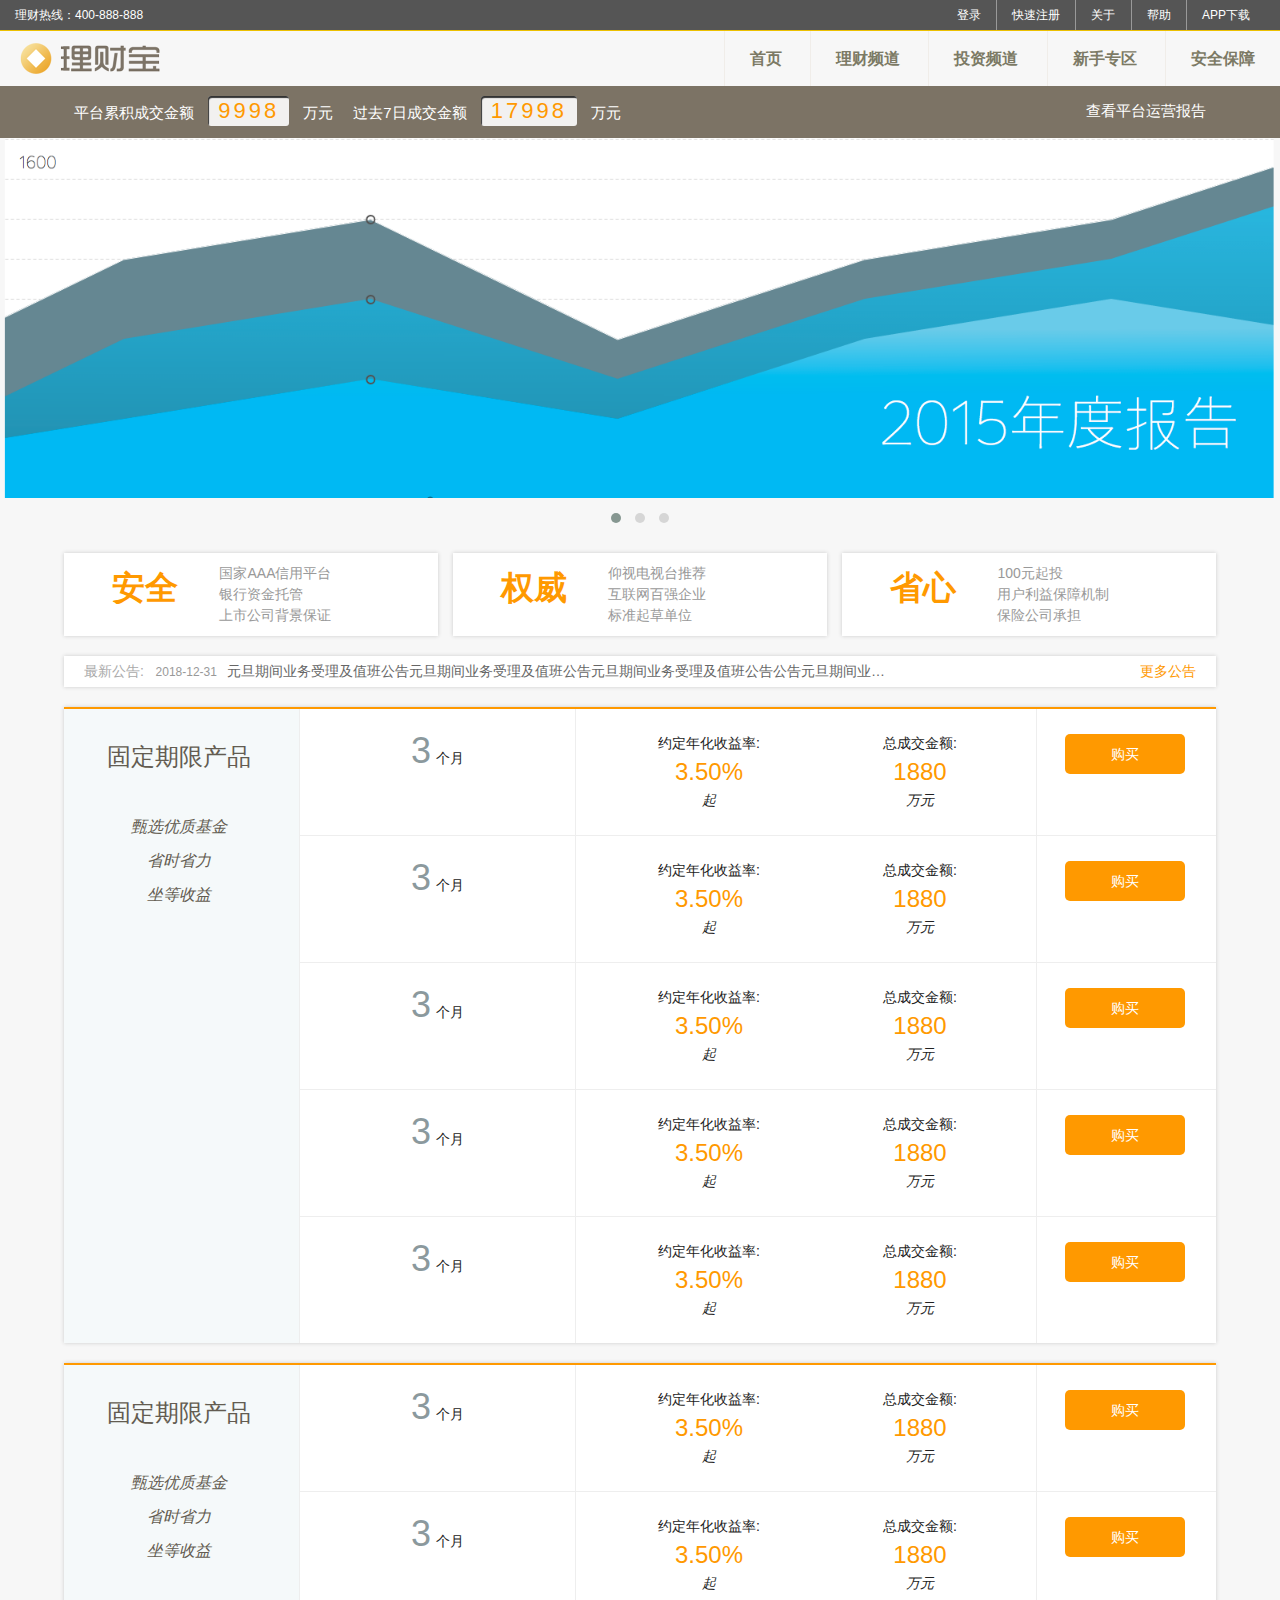
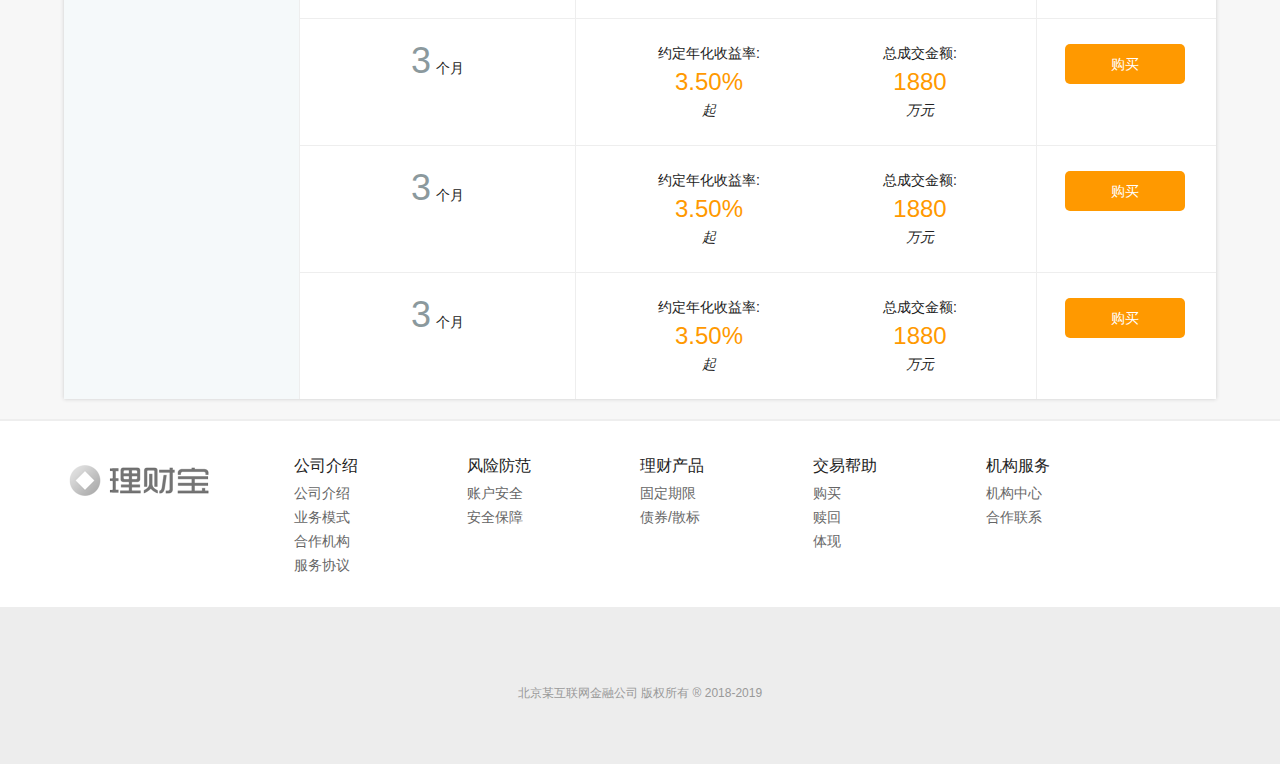
<file: index.html>
<!DOCTYPE html>
<html lang="zh-cmn-Hans">

<head>
    <meta charset="UTF-8">
    <meta name="viewport" content="width=device-width, initial-scale=1.0">
    <meta http-equiv="X-UA-Compatible" content="ie=edge">
    <title>理财网站</title>
    <link rel="stylesheet" href="./css/normalize.css">
    <link rel="stylesheet" href="./css/main.css">
    <link rel="stylesheet" href="js/vendor/owl.carousel.2.1.0/assets/owl.carousel.min.css">
    <link rel="stylesheet" href="js/vendor/owl.carousel.2.1.0/assets/owl.theme.default.min.css">
    <link rel="shortcut icon" href="favicon.ico">
</head>

<body>
    <!--[if lte IE 8]>
<p class="browser-upgrade">你的浏览器太老了，请<a href="https://browsehappy.com">点击</a>更新</p>
<![endif]-->
    <header>
        <nav class="top" id="top">
            <span class="tel">理财热线：400-888-888</span>
            <ul>
                <li><a href="#">登录</a></li>
                <li><a href="#">快速注册</a></li>
                <li><a href="#">关于</a></li>
                <li><a href="#">帮助</a></li>
                <li><a href="#">APP下载</a></li>
            </ul>
        </nav>
        <nav class="main">
            <a href="#" class="brand"><img src="./img/logo@1x.png" alt="logo"></a>
            <ul>
                <li><a href="#">首页</a></li>
                <li><a href="#">理财频道</a></li>
                <li><a href="#">投资频道</a></li>
                <li><a href="#">新手专区</a></li>
                <li><a href="#">安全保障</a></li>
            </ul>
        </nav>
    </header>
    <div class="container">
        <div class="transaction clearfix">
            <div class="trans-content">
                <div class="trans-data">
                    <span>平台累积成交金额</span>
                    <span class="trans-money">9998</span>
                    <span>万元</span>
                </div>
                <div class="trans-data">
                    <span>过去7日成交金额</span>
                    <span class="trans-money">17998</span>
                    <span>万元</span>
                </div>
                <div class="trans-report">
                    <a href="#">查看平台运营报告</a>
                </div>
            </div>
        </div>
        <div class="ad">
            <div class="owl-carousel owl-theme">
                <div class="item">
                    <picture>
                        <source srcset="img/ad001-l.png" media="(min-width:50em)">
                        <source srcset="img/ad001-m.png" media="(min-width:30em)">
                        <img src="img/ad001.png" alt="2015年度报告">
                    </picture>
                </div>
                <div class="item">
                    <picture>
                        <source srcset="img/ad002-l.png" media="(min-width: 50em)">
                        <source srcset="img/ad002-m.png" media="(min-width: 30em)">
                        <img srcset="img/ad002.png" alt="新年红包">
                    </picture>
                </div>
                <div class="item">
                    <picture>
                        <source srcset="img/ad003-l.png" media="(min-width: 50em)">
                        <source srcset="img/ad003-m.png" media="(min-width: 30em)">
                        <img srcset="img/ad003.png" alt="新手秘籍">
                    </picture>
                </div>
            </div>
        </div>
        <section class="feature">
            <div class="item">
                <h3>安全</h3>
                <p>国家AAA信用平台<br>银行资金托管<br>上市公司背景保证</p>
            </div>
            <div class="item">
                <h3>权威</h3>
                <p>仰视电视台推荐<br>互联网百强企业<br>标准起草单位</p>
            </div>
            <div class="item">
                <h3>省心</h3>
                <p>100元起投<br>用户利益保障机制<br>保险公司承担</p>
            </div>
        </section>
        <div class="notice clearfix">
            <a href="#"><span>2018-12-31</span>元旦期间业务受理及值班公告元旦期间业务受理及值班公告元旦期间业务受理及值班公告公告元旦期间业务受理及值班公告公告元旦期间业务受理及值班公告公告元旦期间业务受理及值班公告</a>
            <a href="#" class="more">更多公告</a>
        </div>
        <section class="product clearfix">
            <h2>
                固定期限产品
                <em>甄选优质基金</em>
                <em>省时省力</em>
                <em>坐等收益</em>
            </h2>
            <div class="product-content">
                <div class="item clearfix">
                    <h3><em>3</em>个月</h3>
                    <div class="info">
                        <p>约定年化收益率: <span class="year-rate">3.50%</span><i>起</i></p>
                        <p>总成交金额: <span class="money">1880</span><i>万元</i></p>
                    </div>
                    <div class="buy">
                        <a href="#">购买</a>
                    </div>
                </div>
                <div class="item clearfix">
                    <h3><em>3</em>个月</h3>
                    <div class="info">
                        <p>约定年化收益率: <span class="year-rate">3.50%</span><i>起</i></p>
                        <p>总成交金额: <span class="money">1880</span><i>万元</i></p>
                    </div>
                    <div class="buy">
                        <a href="#">购买</a>
                    </div>
                </div>
                <div class="item clearfix">
                    <h3><em>3</em>个月</h3>
                    <div class="info">
                        <p>约定年化收益率: <span class="year-rate">3.50%</span><i>起</i></p>
                        <p>总成交金额: <span class="money">1880</span><i>万元</i></p>
                    </div>
                    <div class="buy">
                        <a href="#">购买</a>
                    </div>
                </div>
                <div class="item clearfix">
                    <h3><em>3</em>个月</h3>
                    <div class="info">
                        <p>约定年化收益率: <span class="year-rate">3.50%</span><i>起</i></p>
                        <p>总成交金额: <span class="money">1880</span><i>万元</i></p>
                    </div>
                    <div class="buy">
                        <a href="#">购买</a>
                    </div>
                </div>
                <div class="item clearfix">
                    <h3><em>3</em>个月</h3>
                    <div class="info">
                        <p>约定年化收益率: <span class="year-rate">3.50%</span><i>起</i></p>
                        <p>总成交金额: <span class="money">1880</span><i>万元</i></p>
                    </div>
                    <div class="buy">
                        <a href="#">购买</a>
                    </div>
                </div>
            </div>
        </section>
        <section class="product clearfix">
            <h2>
                固定期限产品
                <em>甄选优质基金</em>
                <em>省时省力</em>
                <em>坐等收益</em>
            </h2>
            <div class="product-content">
                <div class="item clearfix">
                    <h3><em>3</em>个月</h3>
                    <div class="info">
                        <p>约定年化收益率: <span class="year-rate">3.50%</span><i>起</i></p>
                        <p>总成交金额: <span class="money">1880</span><i>万元</i></p>
                    </div>
                    <div class="buy">
                        <a href="#">购买</a>
                    </div>
                </div>
                <div class="item clearfix">
                    <h3><em>3</em>个月</h3>
                    <div class="info">
                        <p>约定年化收益率: <span class="year-rate">3.50%</span><i>起</i></p>
                        <p>总成交金额: <span class="money">1880</span><i>万元</i></p>
                    </div>
                    <div class="buy">
                        <a href="#">购买</a>
                    </div>
                </div>
                <div class="item clearfix">
                    <h3><em>3</em>个月</h3>
                    <div class="info">
                        <p>约定年化收益率: <span class="year-rate">3.50%</span><i>起</i></p>
                        <p>总成交金额: <span class="money">1880</span><i>万元</i></p>
                    </div>
                    <div class="buy">
                        <a href="#">购买</a>
                    </div>
                </div>
                <div class="item clearfix">
                    <h3><em>3</em>个月</h3>
                    <div class="info">
                        <p>约定年化收益率: <span class="year-rate">3.50%</span><i>起</i></p>
                        <p>总成交金额: <span class="money">1880</span><i>万元</i></p>
                    </div>
                    <div class="buy">
                        <a href="#">购买</a>
                    </div>
                </div>
                <div class="item clearfix">
                    <h3><em>3</em>个月</h3>
                    <div class="info">
                        <p>约定年化收益率: <span class="year-rate">3.50%</span><i>起</i></p>
                        <p>总成交金额: <span class="money">1880</span><i>万元</i></p>
                    </div>
                    <div class="buy">
                        <a href="#">购买</a>
                    </div>
                </div>
            </div>
        </section>
        <nav class="footer">
            <div class="footer-content clearfix">
                <p class="brand"></p>
                <ul>
                    <li class="title">公司介绍</li>
                    <li><a href="#">公司介绍</a></li>
                    <li><a href="#">业务模式</a></li>
                    <li><a href="#">合作机构</a></li>
                    <li><a href="#">服务协议</a></li>
                </ul>
                <ul>
                    <li class="title">风险防范</li>
                    <li><a href="#">账户安全</a></li>
                    <li><a href="#">安全保障</a></li>
                </ul>
                <ul>
                    <li class="title">理财产品</li>
                    <li><a href="#">固定期限</a></li>
                    <li><a href="#">债券/散标</a></li>
                </ul>
                <ul>
                    <li class="title">交易帮助</li>
                    <li><a href="#">购买</a></li>
                    <li><a href="#">赎回</a></li>
                    <li><a href="#">体现</a></li>
                </ul>
                <ul>
                    <li class="title">机构服务</li>
                    <li><a href="#">机构中心</a></li>
                    <li><a href="#">合作联系</a></li>
                </ul>
            </div>
        </nav>
    </div>
    <footer>
        <ul>
            <li><span class="icon icon-zfywxk">支付业务许可证</span></li>
            <li><span class="icon icon-pcirk">PCI认证</span></li>
            <li><span class="icon icon-visayz">Visa验证</span></li>
            <li><span class="icon icon-vsjmfw">VerSign加密服务</span></li>
            <li><span class="icon icon-wlgs">网络工商</span></li>
            <li><span class="icon icon-rzcx">电子商务协会认证诚信网</span></li>
            <li><span class="icon icon-gs">北京工商</span></li>
        </ul>
        <p>北京某互联网金融公司 版权所有 &reg; 2018-2019</p>
    </footer>
    <script src="js/vendor/jquery.min.js"></script>
    <script src="js/vendor/owl.carousel.2.1.0/owl.carousel.min.js"></script>
    <script src="js/vendor/picturefill.min.js"></script>
    <script src="js/main.js"></script>
</body>

</html>
</file>
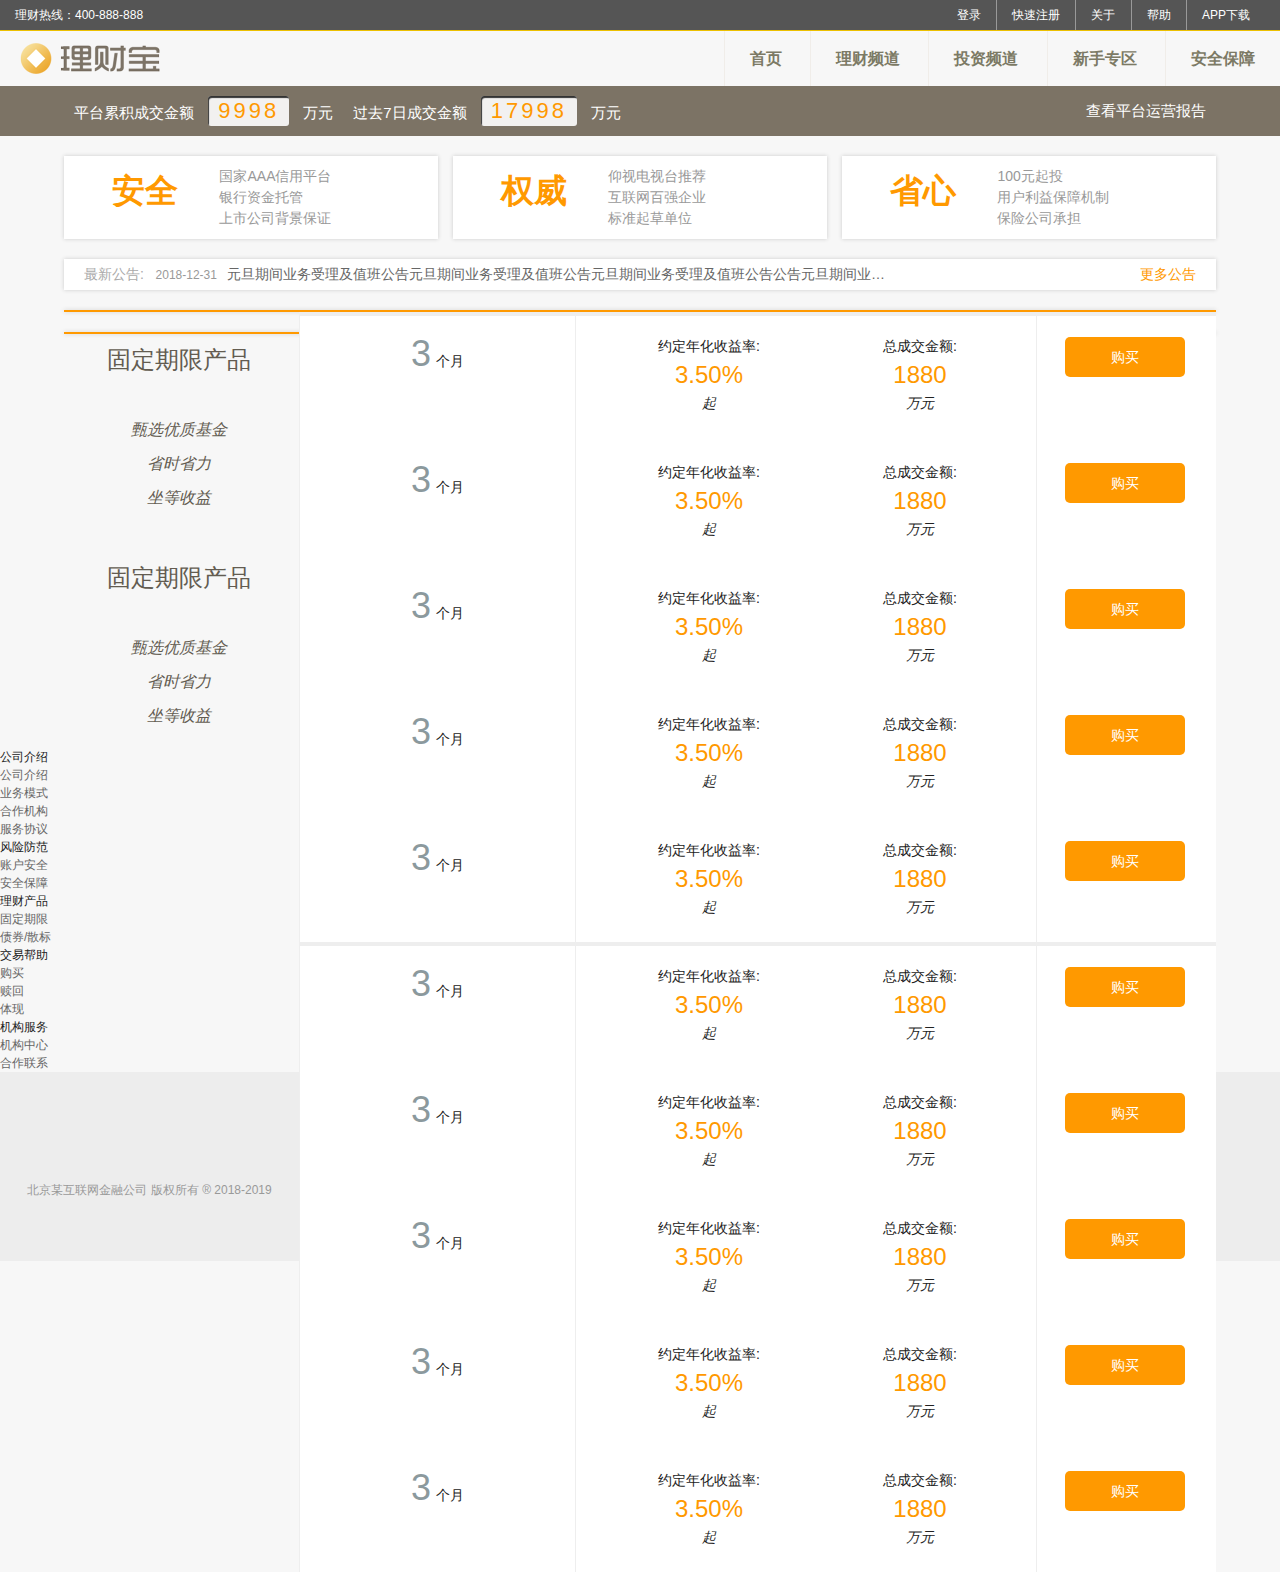
<file: src/index.html>
<!DOCTYPE html>
<html lang="zh-cmn-Hans">

<head>
    <meta charset="UTF-8">
    <meta name="viewport" content="width=device-width, initial-scale=1.0">
    <meta http-equiv="X-UA-Compatible" content="ie=edge">
    <title>理财网站</title>
    <link rel="stylesheet" href="./css/normalize.css">
    <link rel="stylesheet" href="./css/main.css">
</head>

<body>
    <!--[if lte IE 8]>
<p class="browser-upgrade">你的浏览器太老了，请<a href="https://browsehappy.com">点击</a>更新</p>
<![endif]-->
    <header>
        <nav class="top" id="top">
            <span class="tel">理财热线：400-888-888</span>
            <ul>
                <li><a href="#">登录</a></li>
                <li><a href="#">快速注册</a></li>
                <li><a href="#">关于</a></li>
                <li><a href="#">帮助</a></li>
                <li><a href="#">APP下载</a></li>
            </ul>
        </nav>
        <nav class="main">
            <a href="#" class="brand"><img src="./img/logo@1x.png" alt="logo"></a>
            <ul>
                <li><a href="#">首页</a></li>
                <li><a href="#">理财频道</a></li>
                <li><a href="#">投资频道</a></li>
                <li><a href="#">新手专区</a></li>
                <li><a href="#">安全保障</a></li>
            </ul>
        </nav>
    </header>
    <div class="container">
        <div class="transaction">
            <div class="trans-content">
                <div class="trans-data">
                    <span>平台累积成交金额</span>
                    <span class="trans-money">9998</span>
                    <span>万元</span>
                </div>
                <div class="trans-data">
                    <span>过去7日成交金额</span>
                    <span class="trans-money">17998</span>
                    <span>万元</span>
                </div>
                <div class="trans-report">
                    <a href="#">查看平台运营报告</a>
                </div>
            </div>
        </div>
        <div class="ad">
            <div class="item">
                <img src="./img/ad001.png" alt="">
            </div>
            <div class="item">
                <img src="./img/ad002.png" alt="">
            </div>
            <div class="item">
                <img src="./img/ad003.png" alt="">
            </div>
        </div>
        <section class="feature">
            <div class="item">
                <h3>安全</h3>
                <p>国家AAA信用平台<br>银行资金托管<br>上市公司背景保证</p>
            </div>
            <div class="item">
                <h3>权威</h3>
                <p>仰视电视台推荐<br>互联网百强企业<br>标准起草单位</p>
            </div>
            <div class="item">
                <h3>省心</h3>
                <p>100元起投<br>用户利益保障机制<br>保险公司承担</p>
            </div>
        </section>
        <div class="notice clearfix">
            <a href="#"><span>2018-12-31</span>元旦期间业务受理及值班公告元旦期间业务受理及值班公告元旦期间业务受理及值班公告公告元旦期间业务受理及值班公告公告元旦期间业务受理及值班公告公告元旦期间业务受理及值班公告</a>
            <a href="#" class="more">更多公告</a>
        </div>
        <section class="product">
            <h2>
                固定期限产品
                <em>甄选优质基金</em>
                <em>省时省力</em>
                <em>坐等收益</em>
            </h2>
            <div class="product-content">
                <div class="item">
                    <h3><em>3</em>个月</h3>
                    <div class="info">
                        <p>约定年化收益率: <span class="year-rate">3.50%</span><i>起</i></p>
                        <p>总成交金额: <span class="money">1880</span><i>万元</i></p>
                    </div>
                    <div class="buy">
                        <a href="#">购买</a>
                    </div>
                </div>
                <div class="item">
                    <h3><em>3</em>个月</h3>
                    <div class="info">
                        <p>约定年化收益率: <span class="year-rate">3.50%</span><i>起</i></p>
                        <p>总成交金额: <span class="money">1880</span><i>万元</i></p>
                    </div>
                    <div class="buy">
                        <a href="#">购买</a>
                    </div>
                </div>
                <div class="item">
                    <h3><em>3</em>个月</h3>
                    <div class="info">
                        <p>约定年化收益率: <span class="year-rate">3.50%</span><i>起</i></p>
                        <p>总成交金额: <span class="money">1880</span><i>万元</i></p>
                    </div>
                    <div class="buy">
                        <a href="#">购买</a>
                    </div>
                </div>
                <div class="item">
                    <h3><em>3</em>个月</h3>
                    <div class="info">
                        <p>约定年化收益率: <span class="year-rate">3.50%</span><i>起</i></p>
                        <p>总成交金额: <span class="money">1880</span><i>万元</i></p>
                    </div>
                    <div class="buy">
                        <a href="#">购买</a>
                    </div>
                </div>
                <div class="item">
                    <h3><em>3</em>个月</h3>
                    <div class="info">
                        <p>约定年化收益率: <span class="year-rate">3.50%</span><i>起</i></p>
                        <p>总成交金额: <span class="money">1880</span><i>万元</i></p>
                    </div>
                    <div class="buy">
                        <a href="#">购买</a>
                    </div>
                </div>
            </div>
        </section>
        <section class="product">
            <h2>
                固定期限产品
                <em>甄选优质基金</em>
                <em>省时省力</em>
                <em>坐等收益</em>
            </h2>
            <div class="product-content">
                <div class="item">
                    <h3><em>3</em>个月</h3>
                    <div class="info">
                        <p>约定年化收益率: <span class="year-rate">3.50%</span><i>起</i></p>
                        <p>总成交金额: <span class="money">1880</span><i>万元</i></p>
                    </div>
                    <div class="buy">
                        <a href="#">购买</a>
                    </div>
                </div>
                <div class="item">
                    <h3><em>3</em>个月</h3>
                    <div class="info">
                        <p>约定年化收益率: <span class="year-rate">3.50%</span><i>起</i></p>
                        <p>总成交金额: <span class="money">1880</span><i>万元</i></p>
                    </div>
                    <div class="buy">
                        <a href="#">购买</a>
                    </div>
                </div>
                <div class="item">
                    <h3><em>3</em>个月</h3>
                    <div class="info">
                        <p>约定年化收益率: <span class="year-rate">3.50%</span><i>起</i></p>
                        <p>总成交金额: <span class="money">1880</span><i>万元</i></p>
                    </div>
                    <div class="buy">
                        <a href="#">购买</a>
                    </div>
                </div>
                <div class="item">
                    <h3><em>3</em>个月</h3>
                    <div class="info">
                        <p>约定年化收益率: <span class="year-rate">3.50%</span><i>起</i></p>
                        <p>总成交金额: <span class="money">1880</span><i>万元</i></p>
                    </div>
                    <div class="buy">
                        <a href="#">购买</a>
                    </div>
                </div>
                <div class="item">
                    <h3><em>3</em>个月</h3>
                    <div class="info">
                        <p>约定年化收益率: <span class="year-rate">3.50%</span><i>起</i></p>
                        <p>总成交金额: <span class="money">1880</span><i>万元</i></p>
                    </div>
                    <div class="buy">
                        <a href="#">购买</a>
                    </div>
                </div>
            </div>
        </section>
        <nav class="footer">
            <div class="footer-content">
                <p class="brand"></p>
                <ul>
                    <li class="title">公司介绍</li>
                    <li><a href="#">公司介绍</a></li>
                    <li><a href="#">业务模式</a></li>
                    <li><a href="#">合作机构</a></li>
                    <li><a href="#">服务协议</a></li>
                </ul>
                <ul>
                    <li class="title">风险防范</li>
                    <li><a href="#">账户安全</a></li>
                    <li><a href="#">安全保障</a></li>
                </ul>
                <ul>
                    <li class="title">理财产品</li>
                    <li><a href="#">固定期限</a></li>
                    <li><a href="#">债券/散标</a></li>
                </ul>
                <ul>
                    <li class="title">交易帮助</li>
                    <li><a href="#">购买</a></li>
                    <li><a href="#">赎回</a></li>
                    <li><a href="#">体现</a></li>
                </ul>
                <ul>
                    <li class="title">机构服务</li>
                    <li><a href="#">机构中心</a></li>
                    <li><a href="#">合作联系</a></li>
                </ul>
            </div>
        </nav>
    </div>
    <footer>
        <ul>
            <li><span class="icon icon-zfywxk">支付业务许可证</span></li>
            <li><span class="icon icon-pcirk">PCI认证</span></li>
            <li><span class="icon icon-visayz">Visa验证</span></li>
            <li><span class="icon icon-vsjmfw">VerSign加密服务</span></li>
            <li><span class="icon icon-wlgs">网络工商</span></li>
            <li><span class="icon icon-rzcx">电子商务协会认证诚信网</span></li>
            <li><span class="icon icon-gs">北京工商</span></li>
        </ul>
        <p>北京某互联网金融公司 版权所有 &reg; 2018-2019</p>
    </footer>
</body>

</html>
</file>
<file: css/main.css>
/*
 * 页面样式
 */

/* ===========
   基本默认值
   =========== */

html {
    /* 浏览器默认是16px,这样设置就变为10px */
    font-size: 62.5%;
    /* 深灰色:接近黑色，减低对比度，更雅致 */
    color: #222;
}

::selection {
    background-color: #b3d4fc;
    text-shadow: none;
}

ul {
    margin: 0;
    padding: 0;
}

li {
    list-style: none;
}

/* ===========
   工具样式：也就是常用样式的缩写，类似bootstrap，并不会都用到，非常方便
   =========== */

.center-block {
    display: block;
    margin-right: auto;
    margin-left: auto;
}

.pull-right {
    float: right !important;
}

.pull-left {
    float: left !important;
}

.text-right {
    text-align: right !important;
}

.text-left {
    text-align: left !important;
}

.text-center {
    text-align: center !important;
}

.hide {
    display: none !important;
}

.show {
    display: block !important;
}

.invisible {
    visibility: hidden;
}

.text-hide {
    /* font-family: a;实际没有这个字体只是充数。 */
    font: 0/0 a;
    color: transparent;
    text-shadow: none;
    background-color: transparent;
    border: 0;
}

/* before是为了防止上下外边距叠加 */
.clearfix:before,
.clearfix:after {
    /* BFC，块级格式上下文，触发BFC */
    content: " ";
    display: table;
}

.clearfix:after {
    clear: both;
}

/* ===========
   浏览器更新提示
   =========== */

.browser-upgrade {
    margin: 0;
    padding: 1rem;
    background: #ccc;
}

/* ===========
   自定义页面样式
   =========== */

body {
    font-size: 1.2rem;
    /* 一般是1.5~1.8 ，是字体的倍数*/
    line-height: 1.5;
    background-color: #f7f7f7;
}

a {
    color: #666;
    text-decoration: none;
}

a:hover,
a:active {
    color: #0ae;
    text-decoration: underline;
}

/* 网站头部 */

header {
    width: 100%;
}

/* 上导航 */
header .top {
    line-height: 3rem;
    padding: 0 1.5rem;
    color: #fff;
    background: #555;
    border-bottom: 1px #ecc000 solid;
}

header .top .tel {
    float: left;
}

header .top ul {
    text-align: right;
}

header .top ul li {
    display: inline-block;
}

header .top ul li+li {
    border-left: 1px solid #999;
    margin-left: -3px;
}

header .top ul li a {
    display: inline-block;
    padding: 0 1.5rem;
    color: #fff;
}

@media only screen and (max-width: 50em) {
    header .top ul li a {
        padding: 0 1rem;
    }
}

/* @media only screen and (min-width: 30.0625em) and (max-width: 50em) {} */

@media only screen and (max-width: 30em) {

    header .top .tel,
    header .top ul li:nth-last-child(-n+2) {
        display: none;
    }
}

/* 主导航 */
header .main {
    padding: 0;
}

header .main .brand {
    float: left;
    padding: 1rem 1.5rem 0;
}

header .main ul {
    text-align: right;
}

header .main ul li {
    display: inline-block;
    border-left: 1px solid #f0ede9;
}

header .main ul li a {
    display: inline-block;
    padding: 0 2.5rem;
    line-height: 5.5rem;
    font-size: 1.6rem;
    font-weight: bold;
    color: #7c7a65;
    text-decoration: none;
}

header .main ul li a:hover,
header .main ul li a:active,
header .main ul li a.active {
    color: #ffb300;
    background-color: #f8f6f1;
}

@media only screen and (max-width: 50em) {

    header .main .brand {
        float: none;
        display: block;
        padding: 0;
        margin: 1.5rem auto 0.5rem;
        text-align: center;
    }

    header .main ul {
        text-align: center;
    }

    header .main ul li {
        border: none;
    }

    header .main ul li a {
        padding: 0 1.5rem;
    }
}

@media only screen and (max-width: 30em) {

    header .main ul li {
        line-height: 3rem;
    }

    header .main ul li:first-child {
        display: none;
    }

    header .main ul li a {
        font-weight: normal;
        padding: 0 0.5rem;
    }
}

/* 网站主要内容 */
.container {
    width: 100%;
}

/* 交易信息 */

.transaction {
    width: 100%;
    background-color: #7c7365;
}

.trans-content {
    max-width: 90%;
    margin: 0 auto;
    font-size: 1.5rem;
}

.trans-data {
    float: left;
    padding: 1rem;
    text-align: left;
}

.trans-data span {
    display: inline-block;
    line-height: 3rem;
    color: #fff;
}

.trans-data span.trans-money {
    font-size: 2.2rem;
    color: #ff9900;
    letter-spacing: 3px;
    margin: 0 1rem;
    padding: 0 1rem;
    border-radius: 3px;
    background-color: rgba(255, 255, 255, 0.9);
    box-shadow: 1px 2px 1px #333 inset;
}

.trans-report {
    text-align: right;
}

.trans-report a {
    display: inline-block;
    padding: 1rem;
    line-height: 3rem;
    color: #fff;
}

@media only screen and (max-width: 50em) {

    .trans-data {
        padding: 1rem 0.5rem;
    }

    .trans-data span {
        font-size: 1.2rem;
    }

    .trans-data span.trans-money {
        font-size: 1.6rem;
        margin: 0;
        padding: 0;
        letter-spacing: inherit;
        box-shadow: none;
        background: transparent;
    }

    .trans-report a {
        font-size: 1.2rem;
    }
}

@media only screen and (max-width: 30em) {

    .transaction {
        padding: 0.5rem 0;
    }

    .trans-data,
    .trans-report {
        float: none;
        text-align: center;
    }

    .trans-data,
    .trans-report a {
        padding: 0;
    }
}

/* 广告 */

/* 平台特点 */

.feature {
    width: 90%;
    margin: 2rem auto;
    font-size: 0;
}

.feature .item {
    display: inline-block;
    width: calc(33.33333% - 3rem);
    padding: 1rem 1rem 1rem 1rem;
    font-size: 1.4rem;
    background-color: #fff;
    box-shadow: 0 0 4px #ccc;
}

.feature .item+.item {
    margin-left: 1.5rem;
}

.feature .item h3 {
    display: inline-block;
    width: 40%;
    margin: 0;
    padding: 0;
    vertical-align: top;
    font-size: 3.3rem;
    text-align: center;
    color: #ff9900;
}

.feature .item p {
    display: inline-block;
    width: 55%;
    margin: 0;
    padding: 0;
    color: #999;
}

@media only screen and (min-width: 30.0625em) and (max-width: 50em) {

    .feature .item h3,
    .feature .item p {
        display: block;
        width: 100%;
        font-size: 2.6rem;
        text-align: center;
    }

    .feature .item p {
        font-size: 1.2rem;
    }
}

@media only screen and (max-width: 30em) {

    .feature {
        width: 96%;
        margin: 1rem auto;
    }

    .feature .item {
        display: block;
        width: auto;
    }

    .feature .item+.item {
        margin: 1rem 0 0;
    }
}

/* 最新公告 */

.notice {
    width: 90%;
    margin: 2rem auto;
    font-size: 1.4rem;
    line-height: 3rem;
    background-color: #fff;
    box-shadow: 0 0 4px #ccc;
}

.notice a {
    float: left;
    display: inline-block;
    width: 70%;
    margin-left: 2rem;
    text-decoration: none;
}

.notice a:first-child {
    text-overflow: ellipsis;
    overflow: hidden;
    white-space: nowrap;
}

.notice a:first-child:before {
    content: '最新公告: \00a0\00a0';
    color: #aaa;
}

.notice a span {
    color: #999;
    font-size: 1.2rem;
    margin-right: 1rem;
}

.notice a.more {
    float: right;
    width: auto;
    margin-right: 2rem;
    color: #ff9900;
}

@media only screen and (max-width: 30em) {

    .notice {
        width: 96%;
        margin: 1rem auto;
        font-size: 1.2rem;
    }

    .notice a {
        margin-left: 1rem;
    }

    .notice a span {
        display: none;
    }
}

/* 产品列表 */

.product {
    width: 90%;
    margin: 2rem auto;
    font-size: 1.4rem;
    background-color: #f5f9fa;
    border-top: 2px solid #ff9900;
    box-shadow: 0 0 4px #ccc;
}

.product h2 {
    float: left;
    width: 20%;
    margin-top: 3rem;
    text-align: center;
    font-size: 2.4rem;
    font-weight: normal;
    color: #635c51;
}

.product h2 em {
    display: block;
    margin-top: 1rem;
    font-size: 1.6rem;
}

.product h2 em:first-child {
    margin-top: 4rem;
}

.product .product-content {
    float: right;
    width: 79.5%;
    border-left: 1px solid #eee;
    background-color: #fff;
}

.product .product-content .item {
    width: 100%;
}

.product .product-content .item+.item {
    border-top: 1px solid #eee;
}

.product .product-content .item h3 {
    float: left;
    width: 30%;
    margin: 1.5rem 0;
    font-size: 1.4rem;
    font-weight: normal;
    text-align: center;
}

.product .product-content .item h3 em {
    margin-right: 0.5rem;
    font-size: 3.6rem;
    font-style: normal;
    color: #8b999d;
}

.product .product-content .item h3 i {
    display: block;
    font-size: 1.2rem;
    font-style: normal;
    color: #999;
}

.product .product-content .item .info {
    float: left;
    width: 48%;
    padding: 1rem;
    border-left: 1px solid #eee;
    border-right: 1px solid #eee;
    font-size: 14px;
}

.product .product-content .item .info p {
    float: left;
    display: inline-block;
    text-align: center;
    width: 56%;
}

.product .product-content .item .info p:last-child {
    width: 40%;
}

.product .product-content .item .info p span {
    display: block;
    font-size: 2.4rem;
    color: #ff9900;
}

.product .product-content .item .info p span i {
    font-size: 1.2rem;
    font-style: normal;
    color: #999;
}

.product .product-content .item .buy {
    float: left;
    width: calc(22% - 4.4rem);
    padding: 1rem;
}

.product .product-content .item .buy a {
    display: block;
    width: 90%;
    margin: 1.5rem auto;
    max-width: 12rem;
    line-height: 4rem;
    text-align: center;
    text-decoration: none;
    color: #fff;
    background-color: #ff9900;
    border-radius: 5px;
}

.product .product-content .item .buy a:hover,
.product .product-content .item .buy a:active {
    background-color: #ffc468;
}

.product .product-content .item .buy a.disabled {
    background-color: #ccc !important;
    cursor: not-allowed;
}

@media only screen and (max-width: 50em) {

    .product h2 {
        float: none;
        width: 100%;
        margin-top: 2rem;
        font-size: 2.2rem;
    }

    .product h2 em:first-child {
        margin-top: 0;
    }

    .product h2 em {
        display: inline;
        font-size: 1.2rem;
    }

    .product .product-content {
        float: none;
        width: 100%;
    }

    .product .product-content .item h3 {
        margin-bottom: 0
    }

    .product .product-content .item h3 em {
        font-size: 2.4rem;
    }

    .product .product-content .item .info {
        padding: 1rem 1rem 0;
        font-size: 1.2rem;
    }

    .product .product-content .item .info p span {
        font-size: 2rem;
    }

    .product .product-content .item .buy a {
        margin: 0.5rem auto;
    }
}

@media only screen and (max-width: 30em) {

    .product {
        width: 96%;
    }

    .product h2 em:first-child:before {
        content: " ";
        display: table;
    }

    .product .product-content .item h3 em {
        font-size: 2rem;
        margin-right: 0;
    }

    .product .product-content .item .info {
        float: right;
        width: 70%;
        padding: 1rem 0;
        border: none;
    }

    .product .product-content .item .info p span {
        font-size: 1.8rem;
    }

    .product .product-content .item .buy {
        clear: both;
        float: none;
        width: 100%;
        padding: 1rem 0 2rem;
    }

    .product .product-content .item .buy a {
        margin-top: 0;
        max-width: 26rem;
    }
}
/* 底部导航 */

.footer {
    padding: 3rem 0;
    background-color: #fff;
    border-top: 2px solid #eee;
}

.footer-content {
    width: 90%;
    margin: 0 auto;
}

.footer-content .brand {
    float: left;
    display: block;
    filter: grayscale(100%);
    filter: grayscale(100%);
    width: 20%;
    height: 35px;
    background: url('../img/logo@1x.png') no-repeat left;
    background-size: 150px 35px;
}

.footer-content ul {
    float: left;
    width: 15%;
}

.footer-content ul li {
    font-size: 1.4rem;
    line-height: 2.4rem;
}

.footer-content ul li.title {
    font-size: 1.6rem;
    line-height: 3rem;
}
@media only screen and (max-width: 50em) {

    .footer-content .brand {
        display: none;
    }

    .footer-content ul {
        width: 20%;
    }

    .footer-content ul li {
        font-size: 1.2rem;
        line-height: 2rem;
    }

    .footer-content ul li.title {
        font-size: 1.4rem;
        line-height: 2.5rem;
    }
}

@media only screen and (max-width: 30em) {
    .footer-content {
        width: 98%;
    }

    .footer-content ul li.title {
        font-size: 1.2rem;
        line-height: 2rem;
    }
}
/* 底部 */
footer {
    width: 100%;
    padding: 3rem 0 5rem;
    background-color: #ededed;
}

footer ul {
    text-align: center;
}

footer ul li {
    display: inline-block;
}

footer ul li .icon {
    display: inline-block;
    text-indent: -999rem;
    margin-right: 1.5rem;
    background: url(https://i.alipayobjects.com/e/201307/jebmKcbrh.png) no-repeat;
    background-size: 466px 447px;
    overflow: hidden;
}

footer ul li .icon-zfywxk {
    width: 38px;
    height: 27px;
    background-position: -369px -45px;
}

footer ul li .icon-pcirk {
    width: 78px;
    height: 27px;
    background-position: -110px -96px;
}

footer ul li .icon-visayz {
    width: 36px;
    height: 27px;
    background-position: -426px -90px;
}

footer ul li .icon-vsjmfw {
    width: 63px;
    height: 27px;
    margin-right: 13px;
    background-position: -401px -186px;
}

footer ul li .icon-wlgs {
    width: 22px;
    height: 27px;
    background-position: -48px -48px;
}

footer ul li .icon-rzcx {
    width: 75px;
    height: 27px;
    background-position: 0 -320px;
}

footer ul li .icon-gs {
    width: 30px;
    height: 30px;
    margin-right: 0;
    background: url(https://os.alipayobjects.com/rmsportal/lybcjqloSPjMAFg.png) no-repeat;
    background-size: 30px;
}

footer p {
    text-align: center;
    color: #999;
}
</file>
<file: src/css/main.css>
/*
 * 页面样式
 */

/* ===========
   基本默认值
   =========== */

html {
    /* 浏览器默认是16px,这样设置就变为10px */
    font-size: 62.5%;
    /* 深灰色:接近黑色，减低对比度，更雅致 */
    color: #222;
}

::selection {
    background-color: #b3d4fc;
    text-shadow: none;
}

ul {
    margin: 0;
    padding: 0;
}

li {
    list-style: none;
}

/* ===========
   工具样式：也就是常用样式的缩写，类似bootstrap，并不会都用到，非常方便
   =========== */

.center-block {
    display: block;
    margin-right: auto;
    margin-left: auto;
}

.pull-right {
    float: right !important;
}

.pull-left {
    float: left !important;
}

.text-right {
    text-align: right !important;
}

.text-left {
    text-align: left !important;
}

.text-center {
    text-align: center !important;
}

.hide {
    display: none !important;
}

.show {
    display: block !important;
}

.invisible {
    visibility: hidden;
}

.text-hide {
    /* font-family: a;实际没有这个字体只是充数。 */
    font: 0/0 a;
    color: transparent;
    text-shadow: none;
    background-color: transparent;
    border: 0;
}

/* before是为了防止上下外边距叠加 */
.clearfix:before,
.clearfix:after {
    /* BFC，块级格式上下文，触发BFC */
    content: " ";
    display: table;
}

.clearfix:after {
    clear: both;
}

/* ===========
   浏览器更新提示
   =========== */

.browser-upgrade {
    margin: 0;
    padding: 1rem;
    background: #ccc;
}

/* ===========
   自定义页面样式
   =========== */

body {
    font-size: 1.2rem;
    /* 一般是1.5~1.8 ，是字体的倍数*/
    line-height: 1.5;
    background-color: #f7f7f7;
}

a {
    color: #666;
    text-decoration: none;
}

a:hover,
a:active {
    color: #0ae;
    text-decoration: underline;
}

/* 网站头部 */

header {
    width: 100%;
}

/* 上导航 */
header .top {
    line-height: 3rem;
    padding: 0 1.5rem;
    color: #fff;
    background: #555;
    border-bottom: 1px #ecc000 solid;
}

header .top .tel {
    float: left;
}

header .top ul {
    text-align: right;
}

header .top ul li {
    display: inline-block;
}

header .top ul li+li {
    border-left: 1px solid #999;
    margin-left: -3px;
}

header .top ul li a {
    display: inline-block;
    padding: 0 1.5rem;
    color: #fff;
}

/* 主导航 */
header .main {
    padding: 0;
}

header .main .brand {
    float: left;
    padding: 1rem 1.5rem 0;
}

header .main ul {
    text-align: right;
}

header .main ul li {
    display: inline-block;
    border-left: 1px solid #f0ede9;
}

header .main ul li a {
    display: inline-block;
    padding: 0 2.5rem;
    line-height: 5.5rem;
    font-size: 1.6rem;
    font-weight: bold;
    color: #7c7a65;
    text-decoration: none;
}

header .main ul li a:hover,
header .main ul li a:active,
header .main ul li a.active {
    color: #ffb300;
    background-color: #f8f6f1;
}

/* 网站主要内容 */
.container {
    width: 100%;
}

/* 交易信息 */

.transaction {
    width: 100%;
    background-color: #7c7365;
}

.trans-content {
    max-width: 90%;
    margin: 0 auto;
    font-size: 1.5rem;
}

.trans-data {
    float: left;
    padding: 1rem;
    text-align: left;
}

.trans-data span {
    display: inline-block;
    line-height: 3rem;
    color: #fff;
}

.trans-data span.trans-money {
    font-size: 2.2rem;
    color: #ff9900;
    letter-spacing: 3px;
    margin: 0 1rem;
    padding: 0 1rem;
    border-radius: 3px;
    background-color: rgba(255, 255, 255, 0.9);
    box-shadow: 1px 2px 1px #333 inset;
}

.trans-report {
    text-align: right;
}

.trans-report a {
    display: inline-block;
    padding: 1rem;
    line-height: 3rem;
    color: #fff;
}

/* 广告 */
.ad {
    display: none;
}

/* 平台特点 */

.feature {
    width: 90%;
    margin: 2rem auto;
    font-size: 0;
}

.feature .item {
    display: inline-block;
    width: calc(33.33333% - 3rem);
    padding: 1rem 1rem 1rem 1rem;
    font-size: 1.4rem;
    background-color: #fff;
    box-shadow: 0 0 4px #ccc;
}

.feature .item+.item {
    margin-left: 1.5rem;
}

.feature .item h3 {
    display: inline-block;
    width: 40%;
    margin: 0;
    padding: 0;
    vertical-align: top;
    font-size: 3.3rem;
    text-align: center;
    color: #ff9900;
}

.feature .item p {
    display: inline-block;
    width: 55%;
    margin: 0;
    padding: 0;
    color: #999;
}

/* 最新公告 */

.notice {
    width: 90%;
    margin: 2rem auto;
    font-size: 1.4rem;
    line-height: 3rem;
    background-color: #fff;
    box-shadow: 0 0 4px #ccc;
}

.notice a {
    float: left;
    display: inline-block;
    width: 70%;
    margin-left: 2rem;
    text-decoration: none;
}

.notice a:first-child {
    text-overflow: ellipsis;
    overflow: hidden;
    white-space: nowrap;
}

.notice a:first-child:before {
    content: '最新公告: \00a0\00a0';
    color: #aaa;
}

.notice a span {
    color: #999;
    font-size: 1.2rem;
    margin-right: 1rem;
}

.notice a.more {
    float: right;
    width: auto;
    margin-right: 2rem;
    color: #ff9900;
}

/* 产品列表 */

.product {
    width: 90%;
    margin: 2rem auto;
    font-size: 1.4rem;
    background-color: #f5f9fa;
    border-top: 2px solid #ff9900;
    box-shadow: 0 0 4px #ccc;
}

.product h2 {
    float: left;
    width: 20%;
    margin-top: 3rem;
    text-align: center;
    font-size: 2.4rem;
    font-weight: normal;
    color: #635c51;
}

.product h2 em {
    display: block;
    margin-top: 1rem;
    font-size: 1.6rem;
}

.product h2 em:first-child {
    margin-top: 4rem;
}

.product .product-content {
    float: right;
    width: 79.5%;
    border-left: 1px solid #eee;
    background-color: #fff;
}

.product .product-content .item {
    width: 100%;
}

.product .product-content .item + .item {
    border-top: 1px solid #eee;
}

.product .product-content .item h3 {
    float: left;
    width: 30%;
    margin: 1.5rem 0;
    font-size: 1.4rem;
    font-weight: normal;
    text-align: center;
}

.product .product-content .item h3 em {
    margin-right: 0.5rem;
    font-size: 3.6rem;
    font-style: normal;
    color: #8b999d;
}

.product .product-content .item h3 i {
    display: block;
    font-size: 1.2rem;
    font-style: normal;
    color: #999;
}

.product .product-content .item .info {
    float: left;
    width: 48%;
    padding: 1rem;
    border-left: 1px solid #eee;
    border-right: 1px solid #eee;
    font-size: 14px;
}

.product .product-content .item .info p {
    float: left;
    display: inline-block;
    text-align: center;
    width: 56%;
}

.product .product-content .item .info p:last-child {
    width: 40%;
}

.product .product-content .item .info p span {
    display: block;
    font-size: 2.4rem;
    color: #ff9900;
}

.product .product-content .item .info p span i {
    font-size: 1.2rem;
    font-style: normal;
    color: #999;
}

.product .product-content .item .buy {
    float: left;
    width: calc(22% - 4.4rem);
    padding: 1rem;
}

.product .product-content .item .buy a {
    display: block;
    width: 90%;
    margin: 1.5rem auto;
    max-width: 12rem;
    line-height: 4rem;
    text-align: center;
    text-decoration: none;
    color: #fff;
    background-color: #ff9900;
    border-radius: 5px;
}

.product .product-content .item .buy a:hover,
.product .product-content .item .buy a:active {
    background-color: #ffc468;
}

.product .product-content .item .buy a.disabled {
    background-color: #ccc !important;
    cursor: not-allowed;
}
/* 底部 */
footer {
    width: 100%;
    padding: 3rem 0 5rem;
    background-color: #ededed;
}

footer ul {
    text-align: center;
}

footer ul li {
    display: inline-block;
}

footer ul li .icon {
    display: inline-block;
    text-indent: -999rem;
    margin-right: 1.5rem;
    background: url(https://i.alipayobjects.com/e/201307/jebmKcbrh.png) no-repeat;
    background-size: 466px 447px;
    overflow: hidden;
}

footer ul li .icon-zfywxk {
    width: 38px;
    height: 27px;
    background-position: -369px -45px;
}

footer ul li .icon-pcirk {
    width: 78px;
    height: 27px;
    background-position: -110px -96px;
}

footer ul li .icon-visayz {
    width: 36px;
    height: 27px;
    background-position: -426px -90px;
}

footer ul li .icon-vsjmfw {
    width: 63px;
    height: 27px;
    margin-right: 13px;
    background-position: -401px -186px;
}

footer ul li .icon-wlgs {
    width: 22px;
    height: 27px;
    background-position: -48px -48px;
}

footer ul li .icon-rzcx {
    width: 75px;
    height: 27px;
    background-position: 0 -320px;
}

footer ul li .icon-gs {
    width: 30px;
    height: 30px;
    margin-right: 0;
    background: url(https://os.alipayobjects.com/rmsportal/lybcjqloSPjMAFg.png) no-repeat;
    background-size: 30px;
}

footer p {
    text-align: center;
    color: #999;
}
</file>
